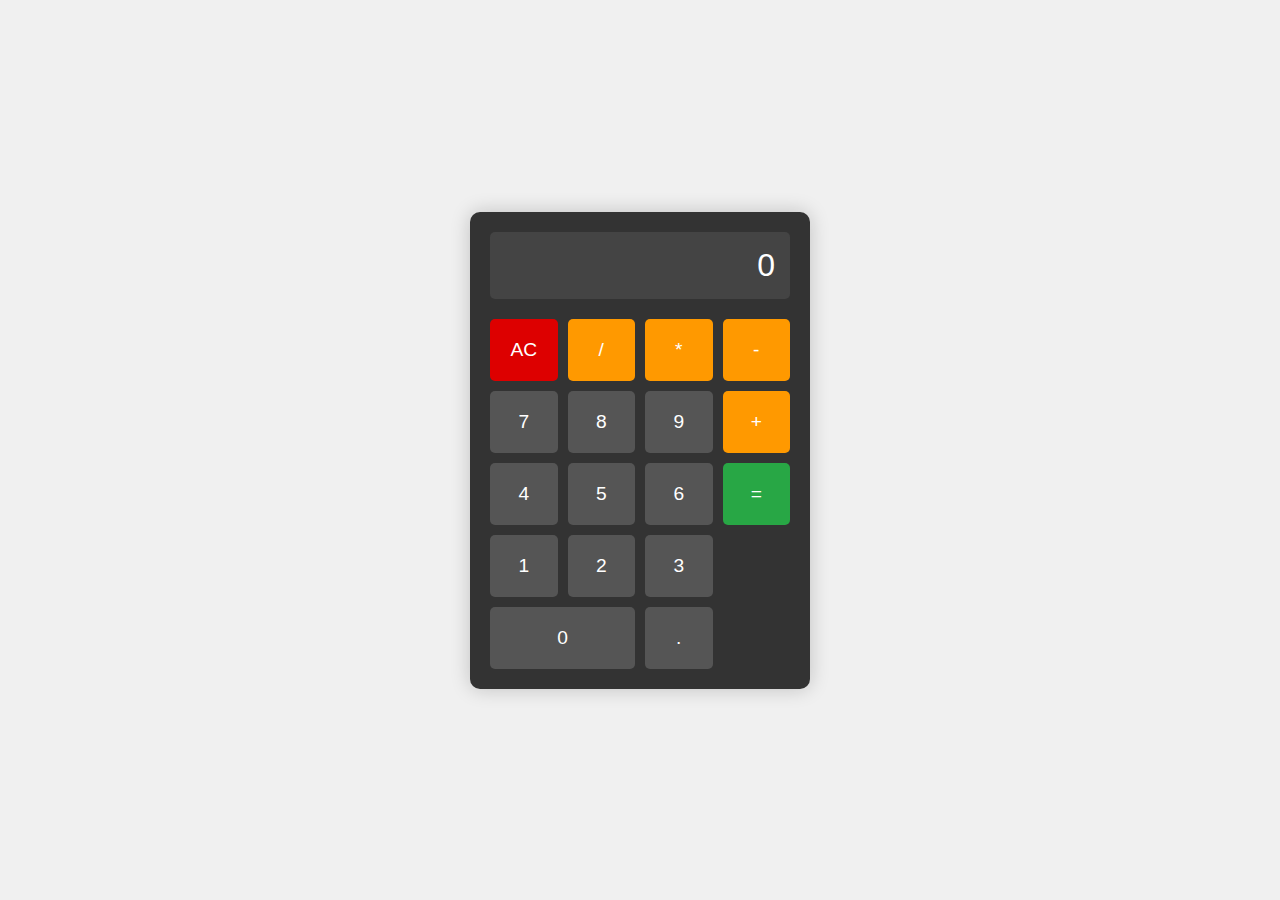
<file: index.html>
<!DOCTYPE html>
<html lang="en">
<head>
    <meta charset="UTF-8">
    <meta http-equiv="X-UA-Compatible" content="IE=edge">
    <meta name="viewport" content="width=device-width, initial-scale=1.0">
    <title>Calculator</title>
    <link rel = "stylesheet" href = calculator.css>
</head>
<body>
    <div class = "calculator-container">
        <div class = "display-area" role = "status" aria-live = "polite">
            <input type = "text" id = "display" value = "0" disabled aria-label="Calculator display">
        </div>
        <div class = "buttons-grid">
            <button class = "button clear" aria-label = "Clear">AC</button>
            <button class = "button operator" aria-label = "Divide">/</button>
            <button class = "button operator" aria-label = "Multiply">*</button>
            <button class = "button operator" aria-label = "Subtract">-</button>

            <button class = "button number" aria-label = "Seven">7</button>
            <button class = "button number" aria-label = "Eight">8</button>
            <button class = "button number" aria-label = "Nine">9</button>
            <button class = "button operator" aria-label = "Add">+</button>

            <button class = "button number" aria-label = "Four">4</button>
            <button class = "button number" aria-label = "Five">5</button>
            <button class = "button number" aria-label = "Six">6</button>
            <button class = "button equals" aria-label = "Equals">=</button>

            <button class = "button number" aria-label = "One">1</button>
            <button class = "button number" aria-label = "Two">2</button>
            <button class = "button number" aria-label = "Three">3</button>
            <button class = "button number zero" aria-label = "Zero">0</button>
            <button class = "button decimal" aria-label = "Decimal point">.</button>
        </div>
    </div>
</body>
</html>
</file>
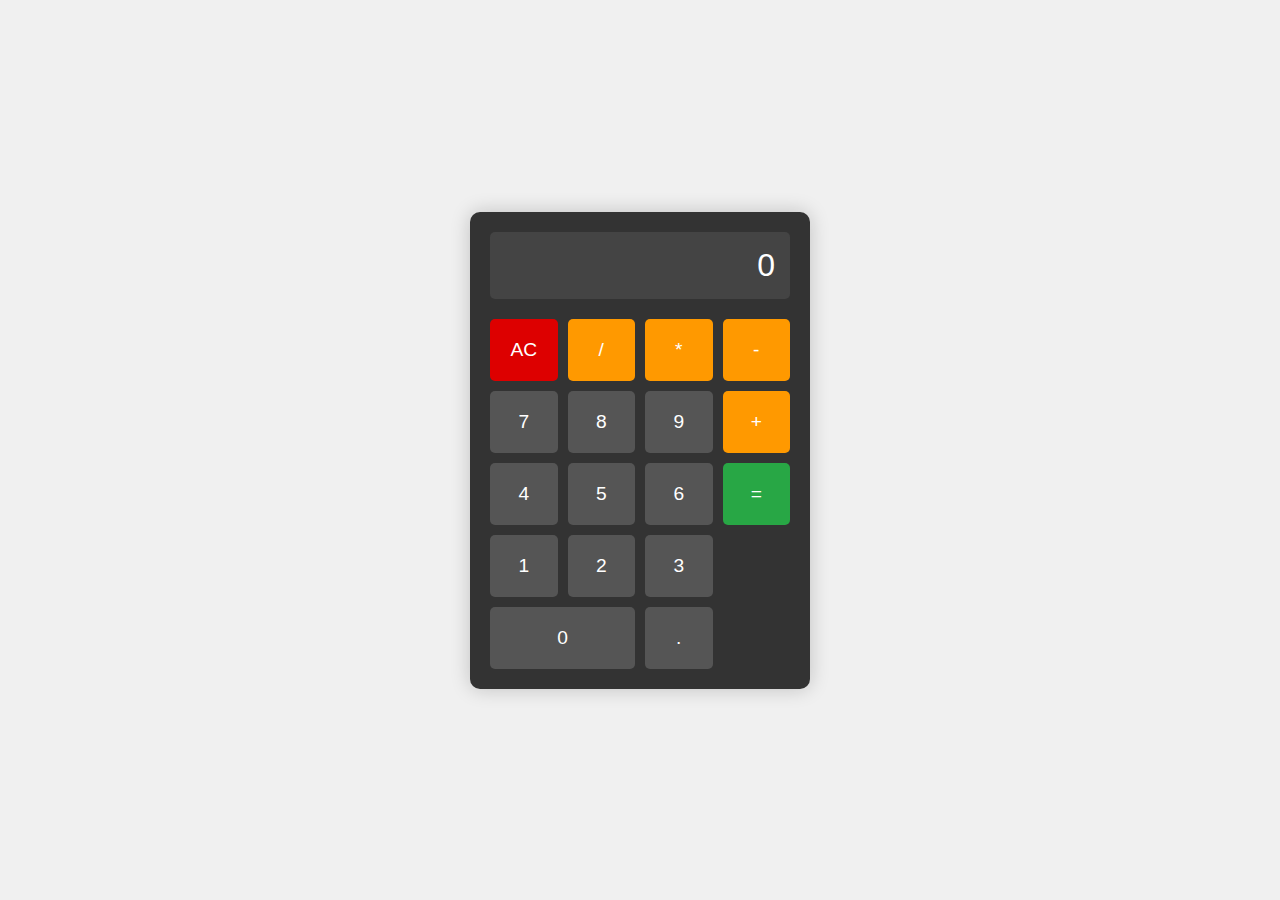
<file: calculator.html>
<!DOCTYPE html>
<html lang="en">
<head>
    <meta charset="UTF-8">
    <meta http-equiv="X-UA-Compatible" content="IE=edge">
    <meta name="viewport" content="width=device-width, initial-scale=1.0">
    <title>Calculator</title>
    <link rel = "stylesheet" href = calculator.css>
</head>
<body>
    <div class = "calculator-container">
        <div class = "display-area" role = "status" aria-live = "polite">
            <input type = "text" id = "display" value = "0" disabled aria-label="Calculator display">
        </div>
        <div class = "buttons-grid">
            <button class = "button clear" aria-label = "Clear">AC</button>
            <button class = "button operator" aria-label = "Divide">/</button>
            <button class = "button operator" aria-label = "Multiply">*</button>
            <button class = "button operator" aria-label = "Subtract">-</button>

            <button class = "button number" aria-label = "Seven">7</button>
            <button class = "button number" aria-label = "Eight">8</button>
            <button class = "button number" aria-label = "Nine">9</button>
            <button class = "button operator" aria-label = "Add">+</button>

            <button class = "button number" aria-label = "Four">4</button>
            <button class = "button number" aria-label = "Five">5</button>
            <button class = "button number" aria-label = "Six">6</button>
            <button class = "button equals" aria-label = "Equals">=</button>

            <button class = "button number" aria-label = "One">1</button>
            <button class = "button number" aria-label = "Two">2</button>
            <button class = "button number" aria-label = "Three">3</button>
            <button class = "button number zero" aria-label = "Zero">0</button>
            <button class = "button decimal" aria-label = "Decimal point">.</button>
        </div>
    </div>
</body>
</html>
</file>
